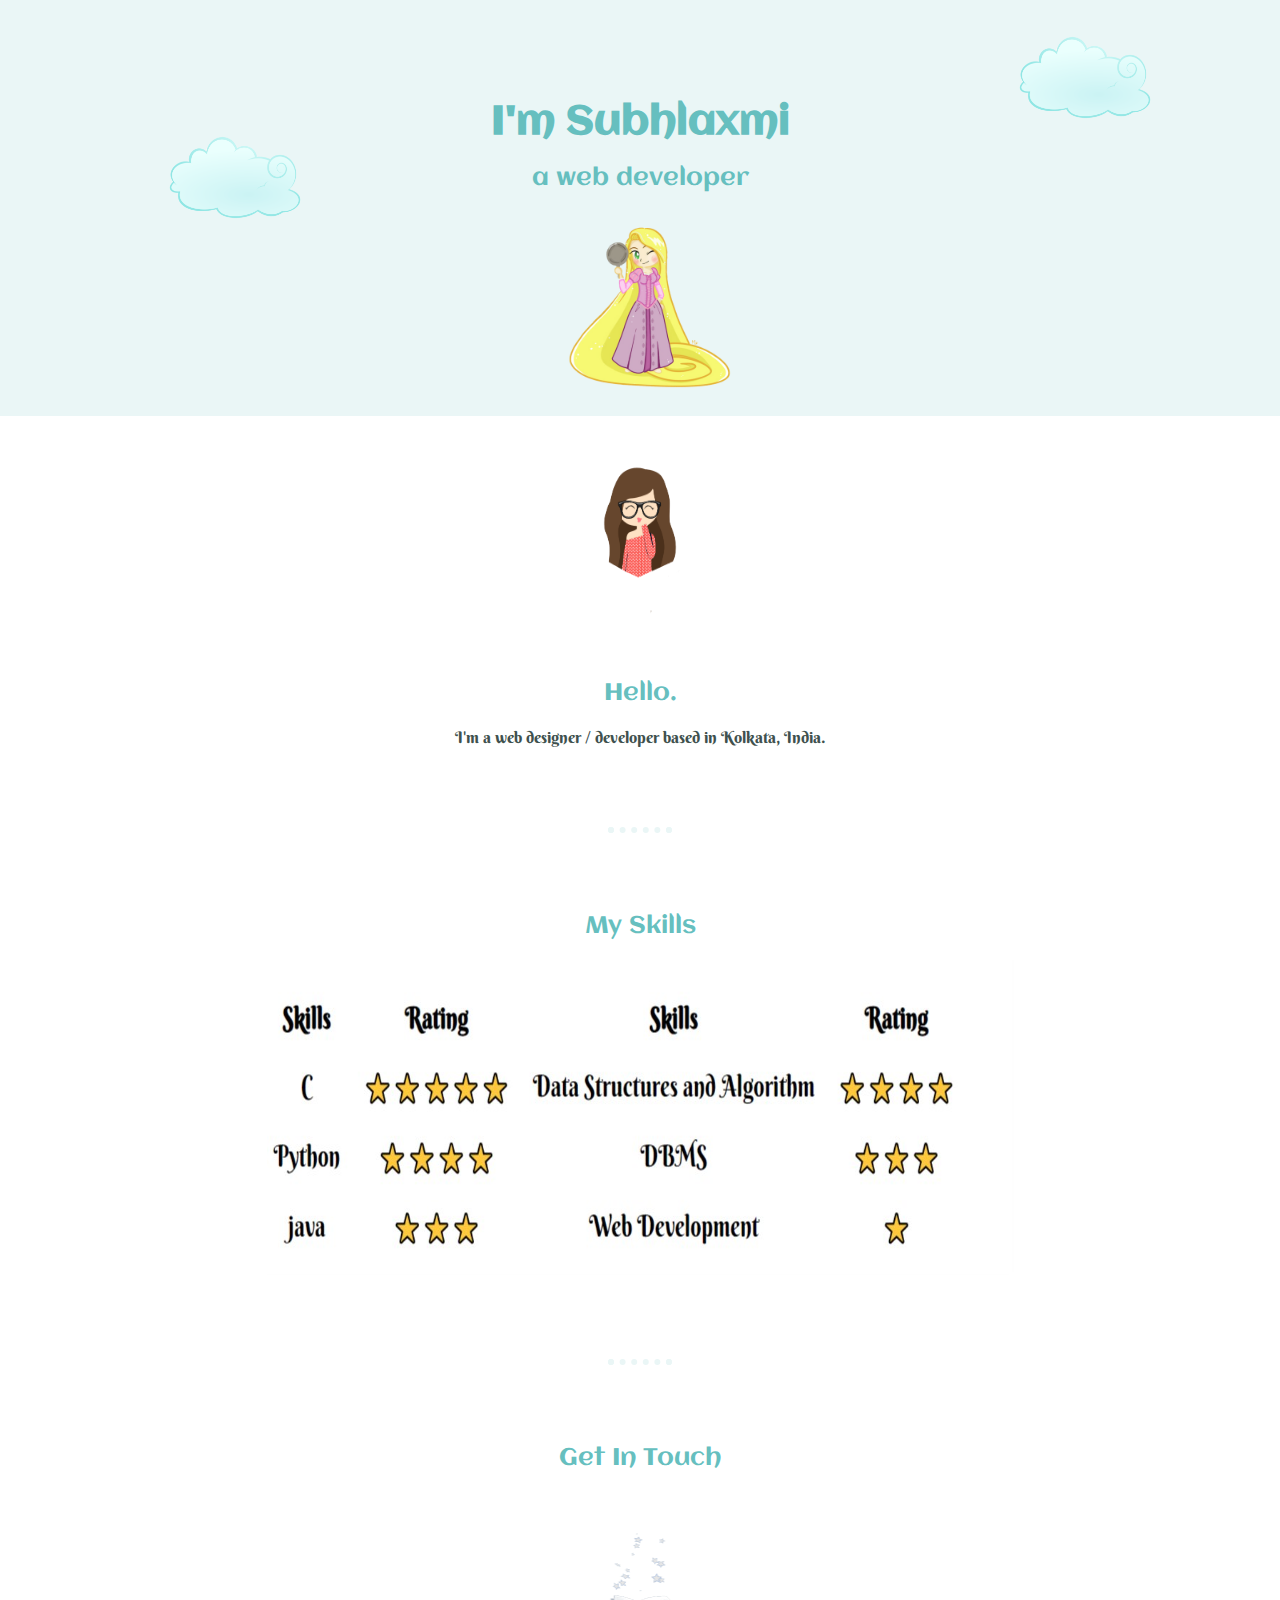
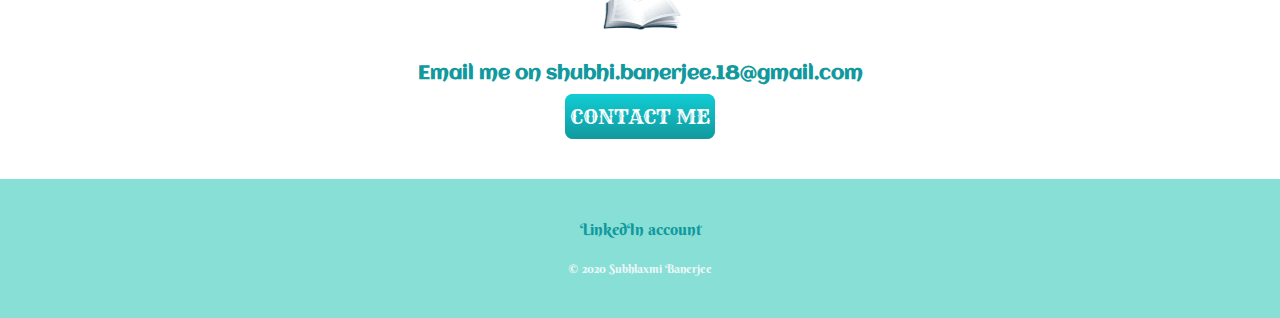
<file: index.html>
<!DOCTYPE html>
<html lang="en" dir="ltr">
  <head>
    <meta charset="utf-8">
    <title>Subhlaxmi Banerjee - A web designer</title>
     <link rel="stylesheet" href="css/styles.css">
     <link rel="icon" href="favicon.ico">
     <link href="https://fonts.googleapis.com/css2?family=Aclonica&family=Bangers&family=Berkshire+Swash&family=Caveat:wght@700&family=Cookie&family=Covered+By+Your+Grace&family=Great+Vibes&family=Lobster+Two:ital@1&family=Monoton&family=Press+Start+2P&family=Rancho&family=Rock+Salt&family=Rye&family=Sacramento&display=swap" rel="stylesheet">
  </head>
  <body>
<div class="top-container">
  <img class="cloud1" src="images\cloud.png" alt="cloud-img">
  <h1>I'm Subhlaxmi </h1>
  <h2>a web developer</h2>
    <img class="cloud2"  src="images\cloud.png" alt="cloud-img">
  <img class="rapunzel" src="images\rapunzel.png" alt="rapunzel-img">
  </div>
  <div class="middle-container">
  <div class="profile">
    <img class="rapunzel" src="images\girl..png" alt="">
    <h2>Hello.</h2>
    <p>I'm a web designer / developer based in Kolkata, India.</p>
  </div>
  <hr>
  <div class="skills">
    <h2>My Skills</h2>
    <div class="skill-row">
      <img class="table" src="images\skills.jpg" alt="">
      </div>
  </div>
  <hr>
  <div class="contact-me">
    <h2>Get In Touch</h2>
    <img class="gip" src="images\book.gif" alt="">
    <h3>Email me on shubhi.banerjee.18@gmail.com</h3>
    <a class="btn" href="mailto:shubhi.banerjee.18@gmail.com">CONTACT ME</a>
  </div>
</div>


<div class="bottom-container">
  <a class="footer-link" href="https://www.linkedin.com/in/subhlaxmi-banerjee-2b3ab2192/">LinkedIn account</a>
  <p class="copyright">© 2020 Subhlaxmi Banerjee</p>
</div>

  </body>
</html>
</file>
<file: css/styles.css>
body {
  color:#40514e;
  margin: 0;
  text-align: center;
  font-family: 'Berkshire Swash', cursive;
}


h1 {
  margin: 0 auto 0 auto;
  font-family: 'Aclonica', sans-serif;
  font-size: 2.5em;
  color:#66bfbf;
}
h2{
  font-family: 'Aclonica', sans-serif;
  color:#66bfbf;
  font-weight: normal;
}
h3{
  font-family: 'Aclonica', sans-serif;
  color:#11999e;
}
.top-container{
  background-color: #eaf6f6;
  position: relative;
  padding-top:100px;
}.gip{
  height: 150px;
}
.table{
  height: 315px;
  width:747px;
}
hr{
  border: dotted #eaf6f6 6px;
  border-bottom: none;
  width: 4%;
  margin: 80px auto 80px auto;
}
.btn {
  background: #11cdd4;
  background-image: -webkit-linear-gradient(top, #11cdd4, #11999e);
  background-image: -moz-linear-gradient(top, #11cdd4, #11999e);
  background-image: -ms-linear-gradient(top, #11cdd4, #11999e);
  background-image: -o-linear-gradient(top, #11cdd4, #11999e);
  background-image: linear-gradient(to bottom, #11cdd4, #11999e);
  -webkit-border-radius: 8;
  -moz-border-radius: 8;
  border-radius: 8px;
  font-family: rye;
  color: #ffffff;
  font-size: 20px;
  padding: 10px 5px 10px 5px;
  text-decoration: none;
}

.btn:hover {
  background: #30e3cb;
  background-image: -webkit-linear-gradient(top, #30e3cb, #2bc4ad);
  background-image: -moz-linear-gradient(top, #30e3cb, #2bc4ad);
  background-image: -ms-linear-gradient(top, #30e3cb, #2bc4ad);
  background-image: -o-linear-gradient(top, #30e3cb, #2bc4ad);
  background-image: linear-gradient(to bottom, #30e3cb, #2bc4ad);
  text-decoration: none;
}
.cloud1{
  height:100px;
  width:150px;
  position:absolute;
  right:120px;
  top:30px;
}
.middle-container{
  padding-top:40px;
}
.bottom-container{
  padding-top:40px;
background-color: #87dfd6;
padding-bottom: 20px;
margin-top:50px;
}
a{
  color: #11999e;
  text-decoration: none;
}
a:hover{
  color:#eaf6f6;
}
.cloud2{
  height:100px;
  width:150px;
  position:absolute;
  top:130px;
  left:160px;
}
.rapunzel{
height:200px;
width:200px;
}
.copyright{
  color:#eaf6f6;
  font-size: 0.75rem;
  padding:10px 0 10px 0;
}
</file>
